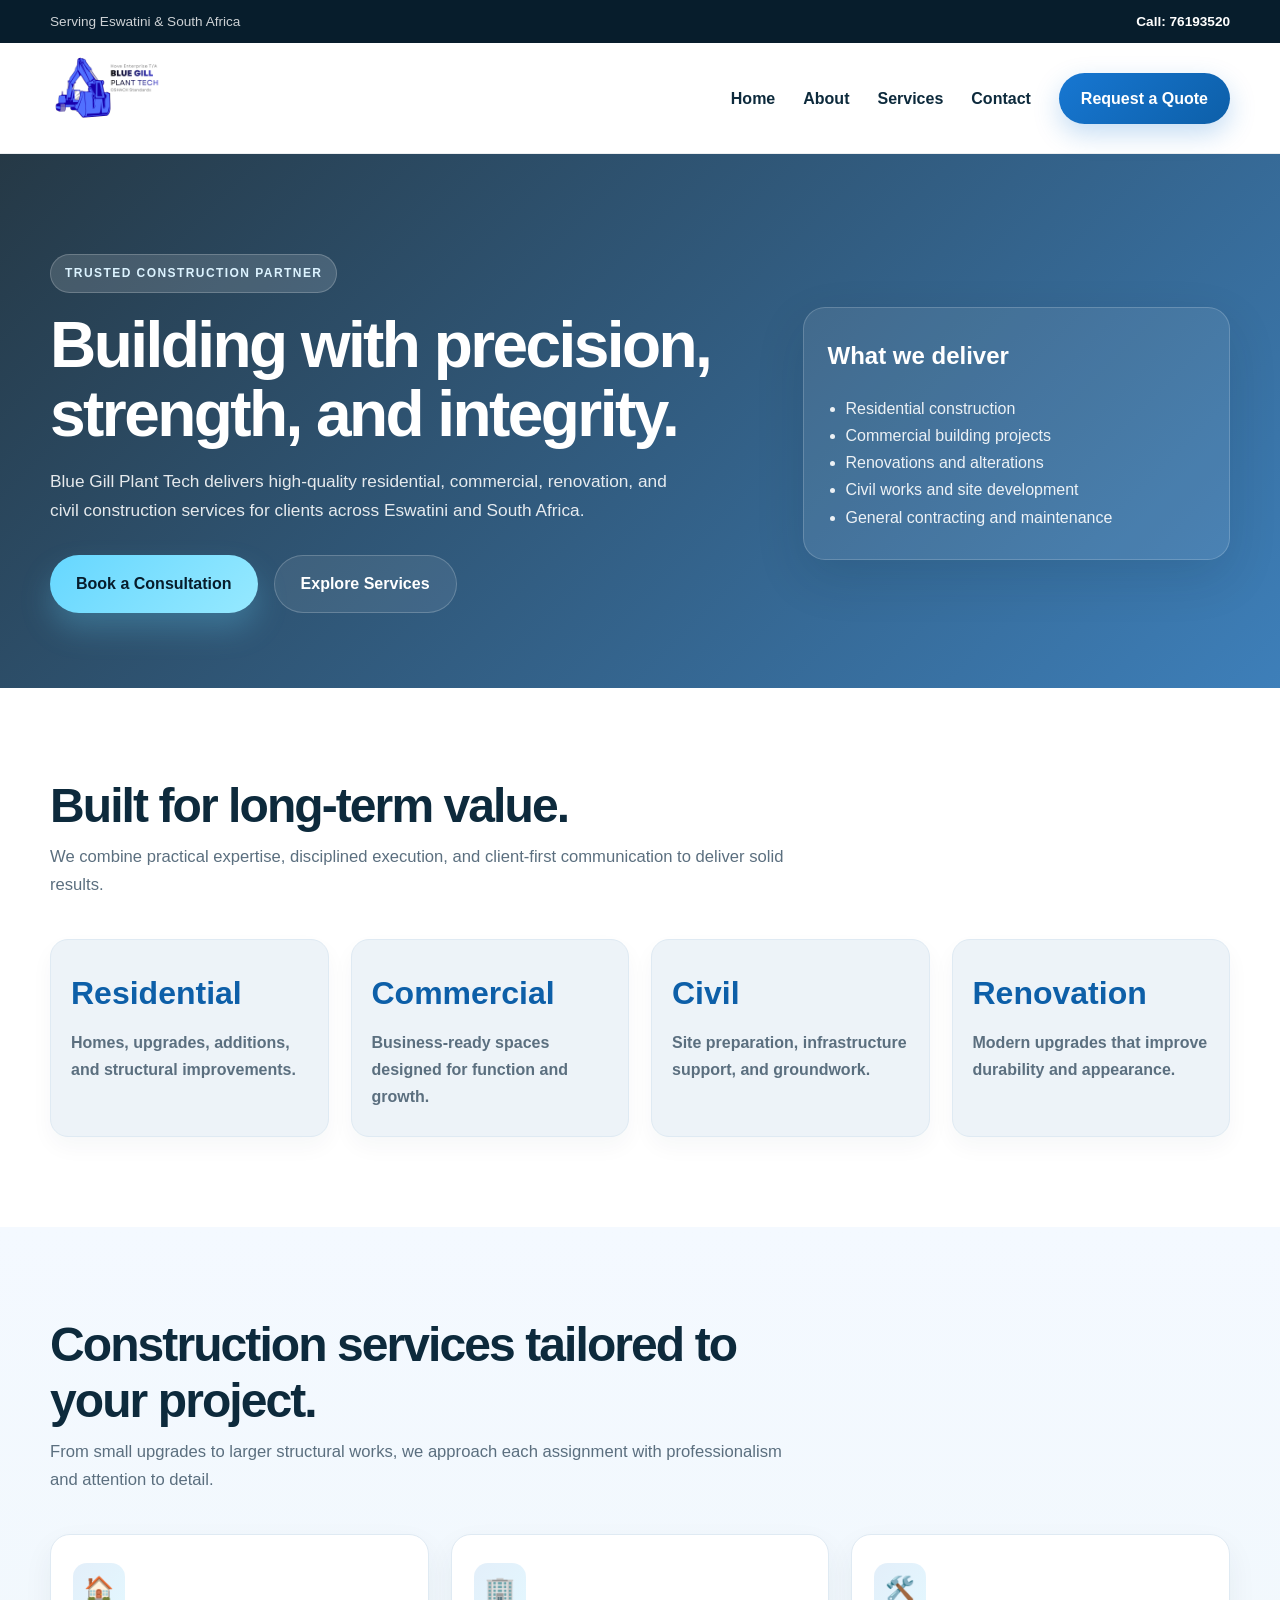
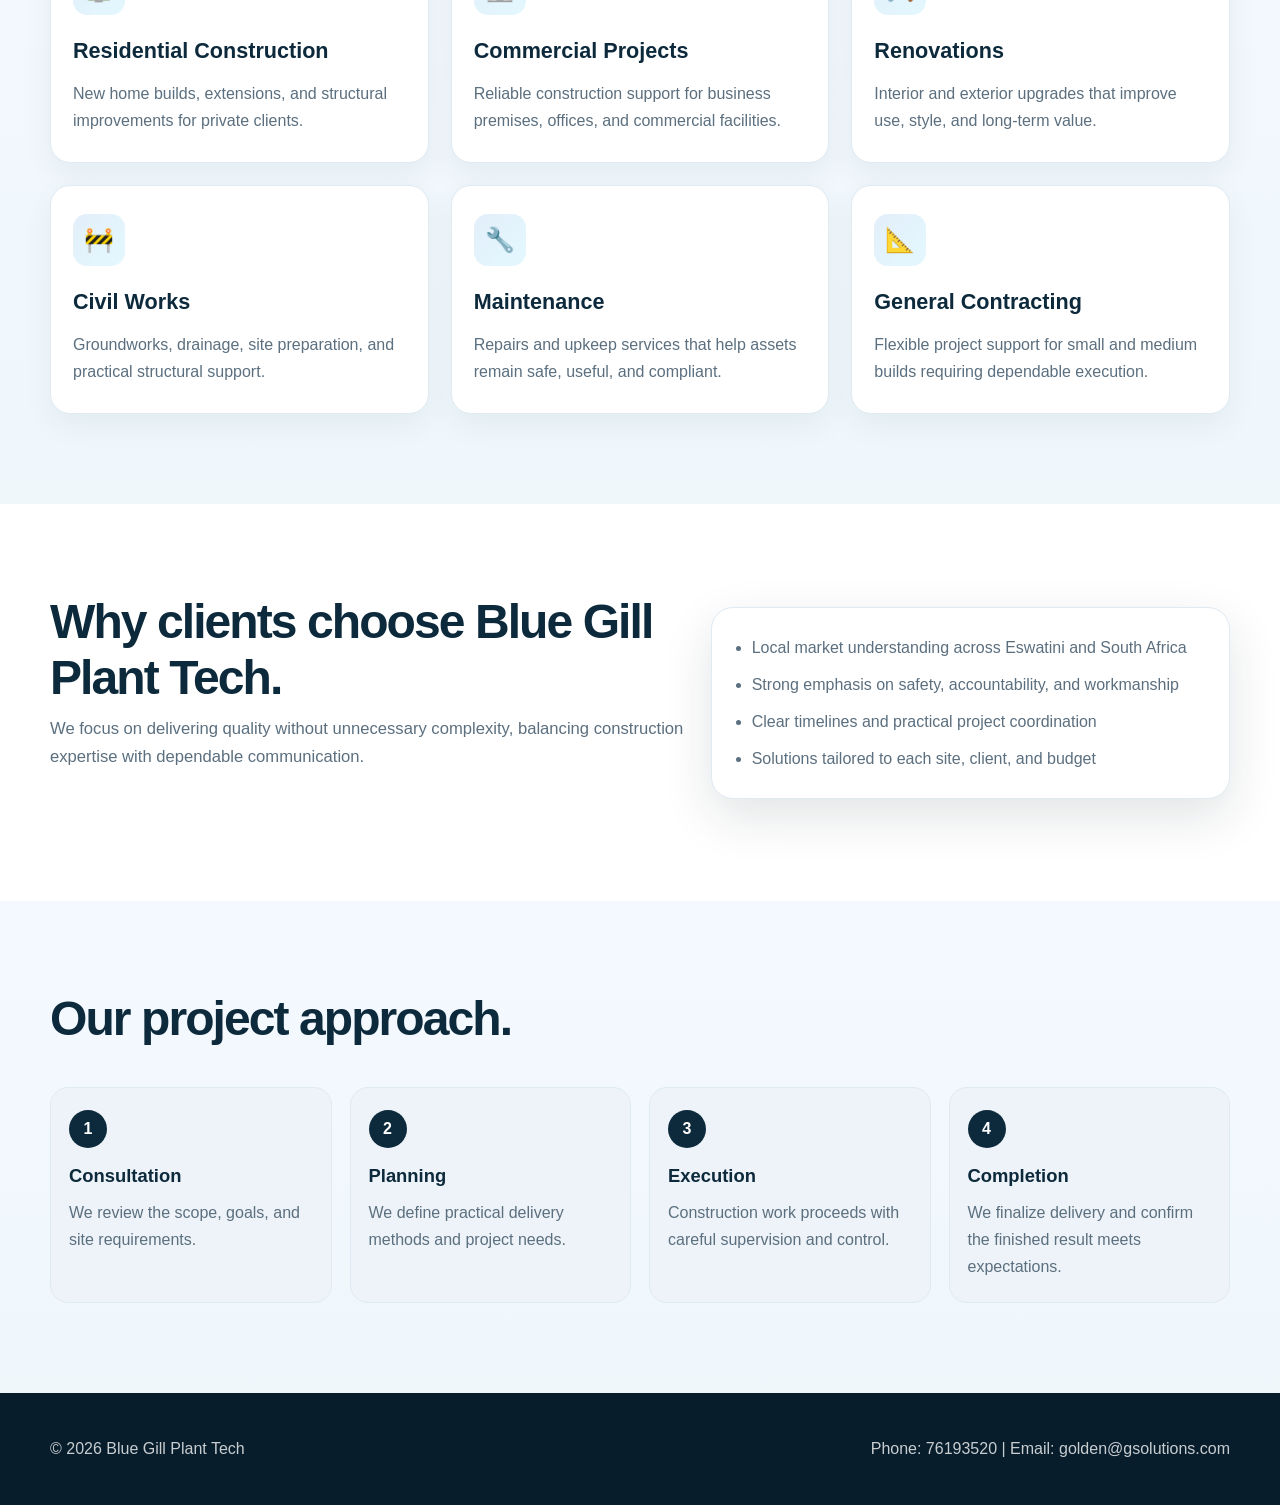
<file: index.html>
<!DOCTYPE html>
<html lang="en">
<head>
  <meta charset="UTF-8" />
  <meta name="viewport" content="width=device-width, initial-scale=1.0" />
   <title>Blue Gill Plant Tech | Construction & Civil Works</title>
  <meta name="description" content="Premium construction and civil works solutions in Eswatini and South Africa." />
  <link rel="stylesheet" href="styles.css" />
</head>
<body>
  <div class="topbar">
    <div class="container">
      <span>Serving Eswatini & South Africa</span>
      <a href="tel:+2676869670">Call: 76193520</a>
    </div>
  </div>

  <header class="site-header">
    <div class="container navbar">
      <a href="index.html" class="brand">
        <img src="assets/logo.png" alt="Blue Gill Plant Tech logo" class="logo" />
        
      </a>

      <button class="nav-toggle" aria-label="Open menu">☰</button>

      <nav class="nav-links">
        <a href="index.html">Home</a>
        <a href="about.html">About</a>
        <a href="services.html">Services</a>
        <a href="contact.html">Contact</a>
        <a href="contact.html" class="nav-cta">Request a Quote</a>
      </nav>
    </div>
  </header>

  <main>
    <section class="hero">
      <div class="container hero-grid">
        <div>
          <span class="eyebrow">Trusted Construction Partner</span>
          <h1>Building with precision, strength, and integrity.</h1>
          <p>
            Blue Gill Plant Tech delivers high-quality residential, commercial, renovation,
            and civil construction services for clients across Eswatini and South Africa.
          </p>

          <div class="hero-actions">
            <a class="btn btn-primary" href="contact.html">Book a Consultation</a>
            <a class="btn btn-secondary" href="services.html">Explore Services</a>
          </div>
        </div>

        <div class="hero-card">
          <h3>What we deliver</h3>
          <ul>
            <li>Residential construction</li>
            <li>Commercial building projects</li>
            <li>Renovations and alterations</li>
            <li>Civil works and site development</li>
            <li>General contracting and maintenance</li>
          </ul>
        </div>
      </div>
    </section>

    <section class="section">
      <div class="container">
        <div class="section-header">
          <h2>Built for long-term value.</h2>
          <p>We combine practical expertise, disciplined execution, and client-first communication to deliver solid results.</p>
        </div>

        <div class="mini-grid">
          <div class="stat-box">
            <strong>Residential</strong>
            <span>Homes, upgrades, additions, and structural improvements.</span>
          </div>
          <div class="stat-box">
            <strong>Commercial</strong>
            <span>Business-ready spaces designed for function and growth.</span>
          </div>
          <div class="stat-box">
            <strong>Civil</strong>
            <span>Site preparation, infrastructure support, and groundwork.</span>
          </div>
          <div class="stat-box">
            <strong>Renovation</strong>
            <span>Modern upgrades that improve durability and appearance.</span>
          </div>
        </div>
      </div>
    </section>

    <section class="section alt-bg">
      <div class="container">
        <div class="section-header">
          <h2>Construction services tailored to your project.</h2>
          <p>From small upgrades to larger structural works, we approach each assignment with professionalism and attention to detail.</p>
        </div>

        <div class="services-grid">
          <article class="service-card">
            <div class="icon">🏠</div>
            <h3>Residential Construction</h3>
            <p>New home builds, extensions, and structural improvements for private clients.</p>
          </article>

          <article class="service-card">
            <div class="icon">🏢</div>
            <h3>Commercial Projects</h3>
            <p>Reliable construction support for business premises, offices, and commercial facilities.</p>
          </article>

          <article class="service-card">
            <div class="icon">🛠️</div>
            <h3>Renovations</h3>
            <p>Interior and exterior upgrades that improve use, style, and long-term value.</p>
          </article>

          <article class="service-card">
            <div class="icon">🚧</div>
            <h3>Civil Works</h3>
            <p>Groundworks, drainage, site preparation, and practical structural support.</p>
          </article>

          <article class="service-card">
            <div class="icon">🔧</div>
            <h3>Maintenance</h3>
            <p>Repairs and upkeep services that help assets remain safe, useful, and compliant.</p>
          </article>

          <article class="service-card">
            <div class="icon">📐</div>
            <h3>General Contracting</h3>
            <p>Flexible project support for small and medium builds requiring dependable execution.</p>
          </article>
        </div>
      </div>
    </section>

    <section class="section">
      <div class="container featured-layout">
        <div class="section-header">
          <h2>Why clients choose Blue Gill Plant Tech.</h2>
          <p>We focus on delivering quality without unnecessary complexity, balancing construction expertise with dependable communication.</p>
        </div>

        <div class="feature-box">
          <ul>
            <li>Local market understanding across Eswatini and South Africa</li>
            <li>Strong emphasis on safety, accountability, and workmanship</li>
            <li>Clear timelines and practical project coordination</li>
            <li>Solutions tailored to each site, client, and budget</li>
          </ul>
        </div>
      </div>
    </section>

    <section class="section alt-bg">
      <div class="container">
        <div class="section-header">
          <h2>Our project approach.</h2>
        </div>

        <div class="process-grid">
          <div class="process-step">
            <div class="num">1</div>
            <h3>Consultation</h3>
            <p>We review the scope, goals, and site requirements.</p>
          </div>

          <div class="process-step">
            <div class="num">2</div>
            <h3>Planning</h3>
            <p>We define practical delivery methods and project needs.</p>
          </div>

          <div class="process-step">
            <div class="num">3</div>
            <h3>Execution</h3>
            <p>Construction work proceeds with careful supervision and control.</p>
          </div>

          <div class="process-step">
            <div class="num">4</div>
            <h3>Completion</h3>
            <p>We finalize delivery and confirm the finished result meets expectations.</p>
          </div>
        </div>
      </div>
    </section>
  </main>

  <footer class="site-footer">
    <div class="container">
      <p>© 2026 Blue Gill Plant Tech</p>
      <p>Phone: 76193520 | Email: golden@gsolutions.com</p>
    </div>
  </footer>

  <script src="script.js"></script>
</body>
</html>
</file>
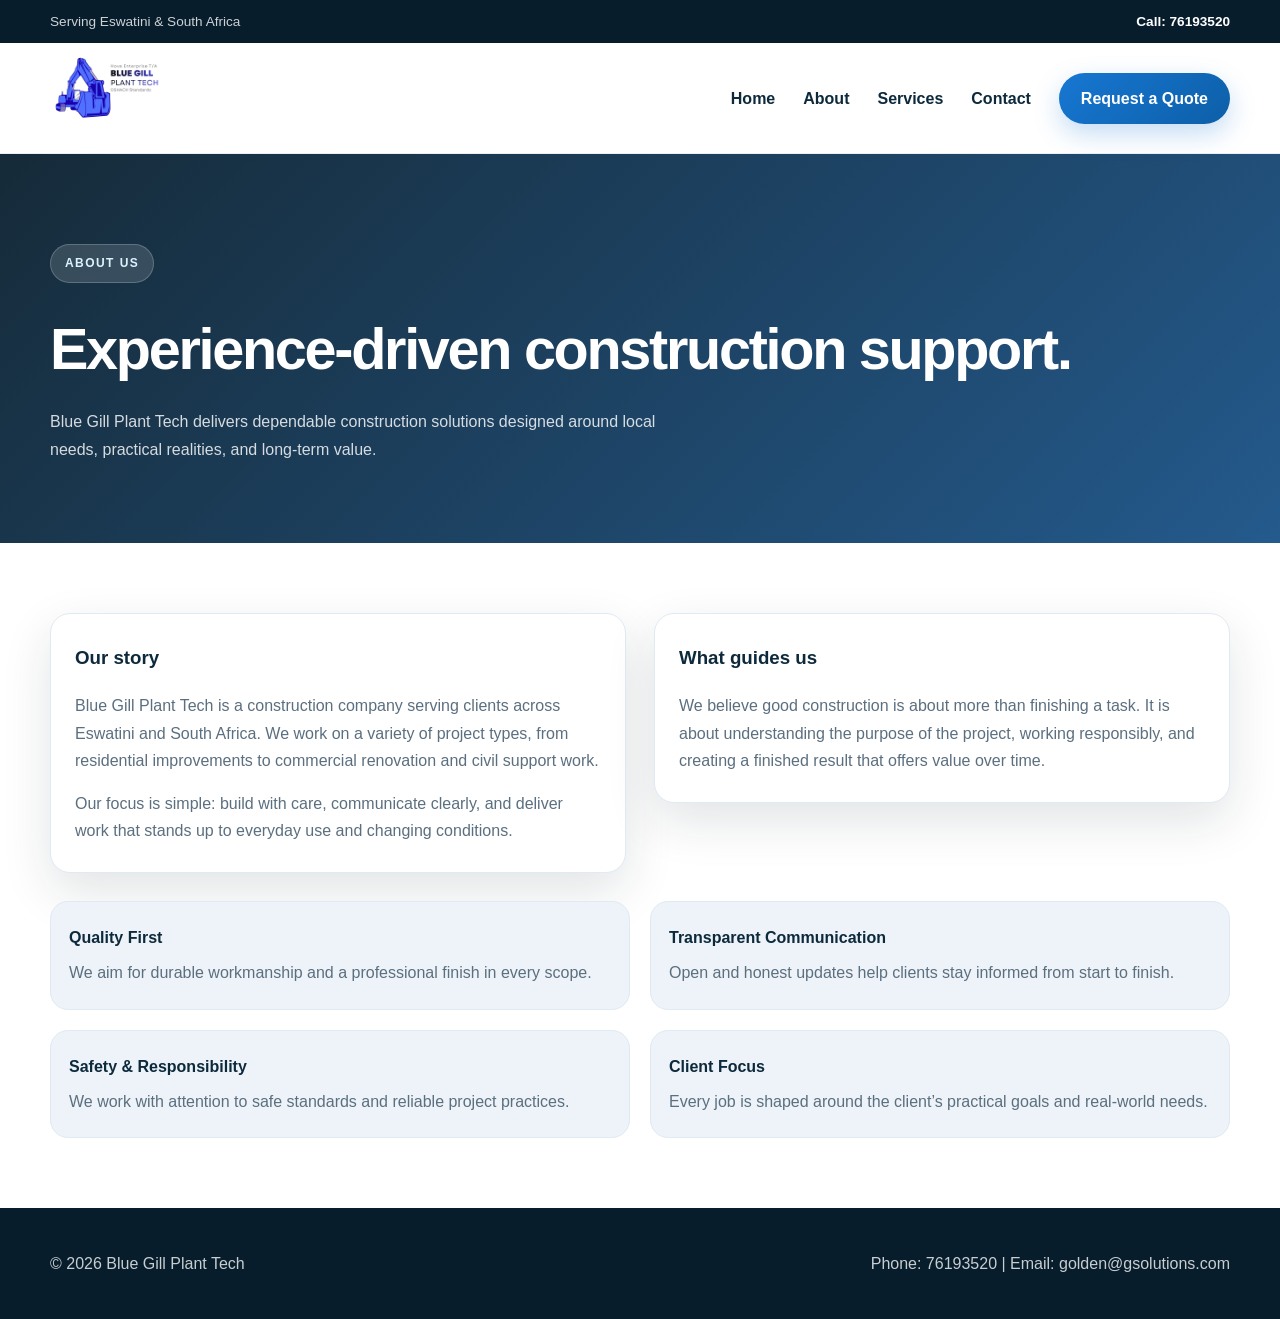
<file: about.html>
<!DOCTYPE html>
<html lang="en">
<head>
  <meta charset="UTF-8" />
  <meta name="viewport" content="width=device-width, initial-scale=1.0" />
  <title>About | Blue Gill Plant Tech</title>
  <meta name="description" content="About Blue Gill Plant Tech and our commitment to reliable construction services across Eswatini and South Africa." />
  <link rel="stylesheet" href="styles.css" />
</head>
<body>
  <div class="topbar">
    <div class="container">
      <span>Serving Eswatini & South Africa</span>
      <a href="tel:+2676869670">Call: 76193520</a>
    </div>
  </div>

  <header class="site-header">
    <div class="container navbar">
      <a href="index.html" class="brand">
        <img src="assets/logo.png" alt="Blue Gill Plant Tech logo" class="logo" />
        
      </a>

      <button class="nav-toggle" aria-label="Open menu">☰</button>

      <nav class="nav-links">
        <a href="index.html">Home</a>
        <a href="about.html">About</a>
        <a href="services.html">Services</a>
        <a href="contact.html">Contact</a>
        <a href="contact.html" class="nav-cta">Request a Quote</a>
      </nav>
    </div>
  </header>

  <main>
    <section class="page-hero">
      <div class="container">
        <span class="eyebrow">About Us</span>
        <h1>Experience-driven construction support.</h1>
        <p>
          Blue Gill Plant Tech delivers dependable construction solutions designed around local needs, practical realities, and long-term value.
        </p>
      </div>
    </section>

    <section class="page-content">
      <div class="container">
        <div class="story-grid">
          <div class="story-box">
            <h3>Our story</h3>
            <p>
              Blue Gill Plant Tech is a construction company serving clients across Eswatini and South Africa.
              We work on a variety of project types, from residential improvements to commercial renovation and civil support work.
            </p>
            <p>
              Our focus is simple: build with care, communicate clearly, and deliver work that stands up to everyday use and changing conditions.
            </p>
          </div>

          <div class="story-box">
            <h3>What guides us</h3>
            <p>
              We believe good construction is about more than finishing a task. It is about understanding the purpose of the project,
              working responsibly, and creating a finished result that offers value over time.
            </p>
          </div>
        </div>

        <div class="value-list">
          <div class="value-item">
            <h4>Quality First</h4>
            <p>We aim for durable workmanship and a professional finish in every scope.</p>
          </div>

          <div class="value-item">
            <h4>Transparent Communication</h4>
            <p>Open and honest updates help clients stay informed from start to finish.</p>
          </div>

          <div class="value-item">
            <h4>Safety & Responsibility</h4>
            <p>We work with attention to safe standards and reliable project practices.</p>
          </div>

          <div class="value-item">
            <h4>Client Focus</h4>
            <p>Every job is shaped around the client’s practical goals and real-world needs.</p>
          </div>
        </div>
      </div>
    </section>
  </main>

  <footer class="site-footer">
    <div class="container">
      <p>© 2026 Blue Gill Plant Tech</p>
      <p>Phone: 76193520 | Email: golden@gsolutions.com</p>
    </div>
  </footer>

  <script src="script.js"></script>
</body>
</html>
</file>
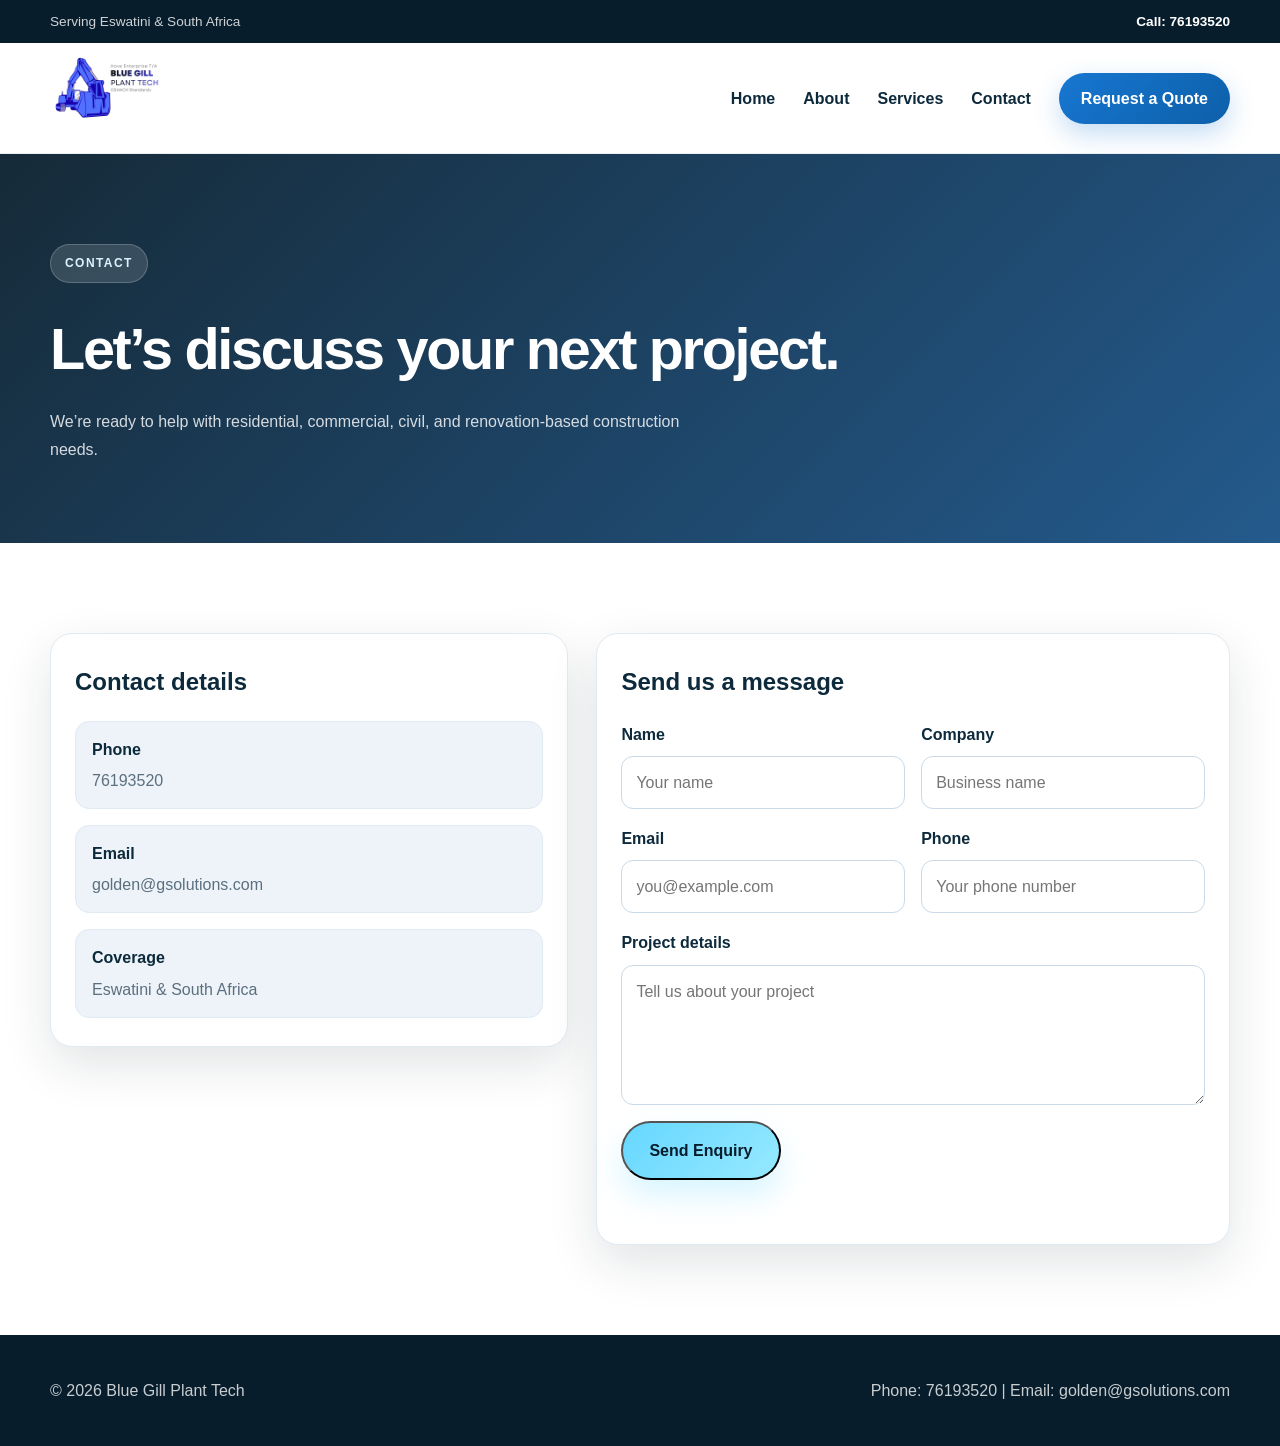
<file: contact.html>
<!DOCTYPE html>
<html lang="en">
<head>
  <meta charset="UTF-8" />
  <meta name="viewport" content="width=device-width, initial-scale=1.0" />
  <title>Contact | Blue Gill Plant Tech</title>
  <meta name="description" content="Get in touch with Blue Gill Plant Tech for construction, civil works, and renovation enquiries." />
  <link rel="stylesheet" href="styles.css" />
</head>
<body>
  <div class="topbar">
    <div class="container">
      <span>Serving Eswatini & South Africa</span>
      <a href="tel:+2676869670">Call: 76193520</a>
    </div>
  </div>

  <header class="site-header">
    <div class="container navbar">
      <a href="index.html" class="brand">
        <img src="assets/logo.png" alt="Blue Gill Plant Tech logo" class="logo" />
        
      </a>

      <button class="nav-toggle" aria-label="Open menu">☰</button>

      <nav class="nav-links">
        <a href="index.html">Home</a>
        <a href="about.html">About</a>
        <a href="services.html">Services</a>
        <a href="contact.html">Contact</a>
        <a href="contact.html" class="nav-cta">Request a Quote</a>
      </nav>
    </div>
  </header>

  <main>
    <section class="page-hero">
      <div class="container">
        <span class="eyebrow">Contact</span>
        <h1>Let’s discuss your next project.</h1>
        <p>We’re ready to help with residential, commercial, civil, and renovation-based construction needs.</p>
      </div>
    </section>

    <section class="section">
      <div class="container contact-wrap">
        <div class="contact-card">
          <h3>Contact details</h3>

          <div class="contact-list">
            <div>
              <strong>Phone</strong>
              <a href="tel:+2676869670">76193520</a>
            </div>

            <div>
              <strong>Email</strong>
              <a href="mailto:bluegillhove@gmail.com">golden@gsolutions.com</a>
            </div>

            <div>
              <strong>Coverage</strong>
              <span>Eswatini & South Africa</span>
            </div>
          </div>
        </div>

        <div class="form-card">
          <h3>Send us a message</h3>

          <form id="contactForm">
            <div class="form-row">
              <div class="form-field">
                <label for="name">Name</label>
                <input id="name" name="name" type="text" placeholder="Your name" />
              </div>

              <div class="form-field">
                <label for="company">Company</label>
                <input id="company" name="company" type="text" placeholder="Business name" />
              </div>
            </div>

            <div class="form-row">
              <div class="form-field">
                <label for="email">Email</label>
                <input id="email" name="email" type="email" placeholder="you@example.com" />
              </div>

              <div class="form-field">
                <label for="phone">Phone</label>
                <input id="phone" name="phone" type="tel" placeholder="Your phone number" />
              </div>
            </div>

            <div class="form-field">
              <label for="message">Project details</label>
              <textarea id="message" name="message" placeholder="Tell us about your project"></textarea>
            </div>

            <button type="submit" class="btn btn-primary">Send Enquiry</button>
            <div id="formStatus" class="form-status" aria-live="polite"></div>
          </form>
        </div>
      </div>
    </section>
  </main>

  <footer class="site-footer">
    <div class="container">
      <p>© 2026 Blue Gill Plant Tech</p>
      <p>Phone: 76193520 | Email: golden@gsolutions.com</p>
    </div>
  </footer>

  <script src="script.js"></script>
</body>
</html>
</file>
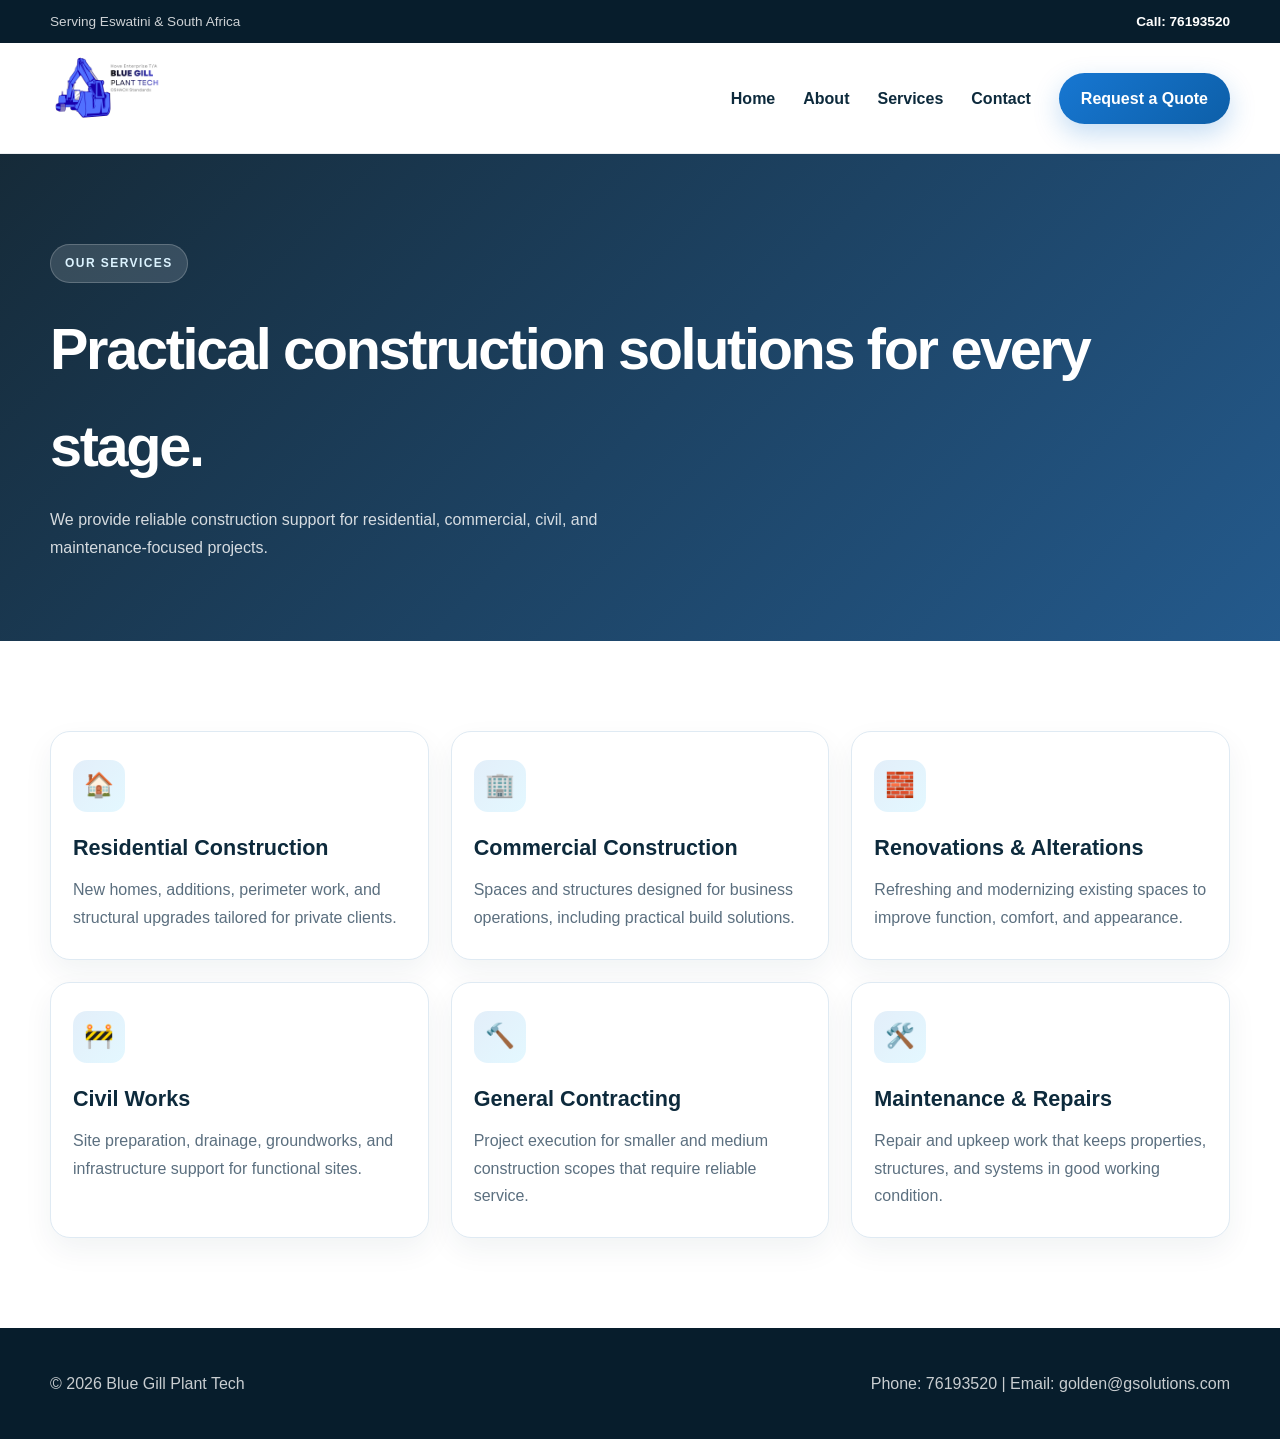
<file: services.html>
<!DOCTYPE html>
<html lang="en">
<head>
  <meta charset="UTF-8" />
  <meta name="viewport" content="width=device-width, initial-scale=1.0" />
  <title>Services | Blue Gill Plant Tech</title>
  <meta name="description" content="Construction services offered by Blue Gill Plant Tech, including residential, commercial, renovation, and civil work." />
  <link rel="stylesheet" href="styles.css" />
</head>
<body>
  <div class="topbar">
    <div class="container">
      <span>Serving Eswatini & South Africa</span>
      <a href="tel:+2676869670">Call: 76193520</a>
    </div>
  </div>

  <header class="site-header">
    <div class="container navbar">
      <a href="index.html" class="brand">
        <img src="assets/logo.png" alt="Blue Gill Plant Tech logo" class="logo" />
       
      </a>

      <button class="nav-toggle" aria-label="Open menu">☰</button>

      <nav class="nav-links">
        <a href="index.html">Home</a>
        <a href="about.html">About</a>
        <a href="services.html">Services</a>
        <a href="contact.html">Contact</a>
        <a href="contact.html" class="nav-cta">Request a Quote</a>
      </nav>
    </div>
  </header>

  <main>
    <section class="page-hero">
      <div class="container">
        <span class="eyebrow">Our Services</span>
        <h1>Practical construction solutions for every stage.</h1>
        <p>
          We provide reliable construction support for residential, commercial, civil, and maintenance-focused projects.
        </p>
      </div>
    </section>

    <section class="section">
      <div class="container">
        <div class="services-grid">
          <article class="service-card">
            <div class="icon">🏠</div>
            <h3>Residential Construction</h3>
            <p>New homes, additions, perimeter work, and structural upgrades tailored for private clients.</p>
          </article>

          <article class="service-card">
            <div class="icon">🏢</div>
            <h3>Commercial Construction</h3>
            <p>Spaces and structures designed for business operations, including practical build solutions.</p>
          </article>

          <article class="service-card">
            <div class="icon">🧱</div>
            <h3>Renovations & Alterations</h3>
            <p>Refreshing and modernizing existing spaces to improve function, comfort, and appearance.</p>
          </article>

          <article class="service-card">
            <div class="icon">🚧</div>
            <h3>Civil Works</h3>
            <p>Site preparation, drainage, groundworks, and infrastructure support for functional sites.</p>
          </article>

          <article class="service-card">
            <div class="icon">🔨</div>
            <h3>General Contracting</h3>
            <p>Project execution for smaller and medium construction scopes that require reliable service.</p>
          </article>

          <article class="service-card">
            <div class="icon">🛠️</div>
            <h3>Maintenance & Repairs</h3>
            <p>Repair and upkeep work that keeps properties, structures, and systems in good working condition.</p>
          </article>
        </div>
      </div>
    </section>
  </main>

  <footer class="site-footer">
    <div class="container">
      <p>© 2026 Blue Gill Plant Tech</p>
      <p>Phone: 76193520 | Email: golden@gsolutions.com</p>
    </div>
  </footer>

  <script src="script.js"></script>
</body>
</html>
</file>
<file: styles.css>
:root {
  --navy-900: #071d2c;
  --navy-800: #0d2a3c;
  --blue-700: #0d5fa8;
  --blue-600: #1777d2;
  --blue-500: #3c97ff;
  --cyan-400: #66d7ff;
  --steel-100: #edf3f8;
  --steel-200: #dfeaf3;
  --steel-300: #c9d9e7;
  --text: #152c3a;
  --muted: #5b6f7f;
  --white: #ffffff;
  --success: #1da871;
  --shadow: 0 18px 50px rgba(7, 29, 44, 0.12);
}

* {
  box-sizing: border-box;
}

html {
  scroll-behavior: smooth;
}

body {
  margin: 0;
  font-family: Arial, Helvetica, sans-serif;
  background: var(--white);
  color: var(--text);
  line-height: 1.7;
}

img {
  max-width: 100%;
  display: block;
}

a {
  text-decoration: none;
  color: inherit;
}

button,
input,
textarea {
  font: inherit;
}

.container {
  width: min(1180px, calc(100% - 32px));
  margin: 0 auto;
}

.topbar {
  background: var(--navy-900);
  color: rgba(255, 255, 255, 0.8);
  font-size: 0.85rem;
  padding: 10px 0;
}

.topbar .container {
  display: flex;
  justify-content: space-between;
  align-items: center;
  gap: 16px;
  flex-wrap: wrap;
}

.topbar a {
  color: #fff;
  font-weight: 700;
}

.site-header {
  position: sticky;
  top: 0;
  z-index: 30;
  background: rgba(255, 255, 255, 0.9);
  backdrop-filter: blur(10px);
  border-bottom: 1px solid rgba(13, 47, 73, 0.08);
}

.navbar {
  display: flex;
  align-items: center;
  justify-content: space-between;
  min-height: 82px;
  gap: 18px;
}

.brand {
  display: flex;
  align-items: center;
  gap: 12px;
  font-weight: 800;
  color: var(--navy-800);
  letter-spacing: 0.02em;
}

.logo {
  width: 110px;
  height: auto;
}

.nav-links {
  display: flex;
  align-items: center;
  gap: 28px;
  font-weight: 600;
  color: var(--navy-800);
}

.nav-links a {
  position: relative;
  transition: color 0.2s ease;
}

.nav-links a::after {
  content: "";
  position: absolute;
  left: 0;
  bottom: -8px;
  width: 0;
  height: 2px;
  background: var(--blue-600);
  transition: width 0.2s ease;
}

.nav-links a:hover {
  color: var(--blue-600);
}

.nav-links a:hover::after {
  width: 100%;
}

.nav-cta {
  display: inline-flex;
  align-items: center;
  justify-content: center;
  background: linear-gradient(135deg, var(--blue-600), var(--blue-700));
  color: var(--white);
  padding: 12px 22px;
  border-radius: 999px;
  font-weight: 700;
  box-shadow: 0 10px 26px rgba(23, 119, 210, 0.25);
}

.nav-toggle {
  display: none;
  background: none;
  border: none;
  font-size: 1.8rem;
  color: var(--navy-800);
  cursor: pointer;
}

.hero {
  background:
    linear-gradient(135deg, rgba(7, 29, 44, 0.88), rgba(13, 95, 168, 0.8)),
    url("https://images.unsplash.com/photo-1504307651254-35680f356dfd?auto=format&fit=crop&w=1600&q=80") center/cover no-repeat;
  color: var(--white);
  padding: 100px 0 75px;
}

.hero-grid {
  display: grid;
  grid-template-columns: 1.25fr 0.75fr;
  align-items: center;
  gap: 40px;
}

.eyebrow {
  display: inline-block;
  background: rgba(255, 255, 255, 0.14);
  border: 1px solid rgba(255, 255, 255, 0.2);
  color: #dcf3ff;
  padding: 8px 14px;
  border-radius: 999px;
  font-size: 0.75rem;
  letter-spacing: 0.12em;
  text-transform: uppercase;
  font-weight: 700;
  margin-bottom: 18px;
}

.hero h1 {
  margin: 0 0 18px;
  font-size: clamp(2.5rem, 5vw, 4.5rem);
  line-height: 1.08;
  letter-spacing: -0.04em;
}

.hero p {
  margin: 0;
  font-size: 1.08rem;
  color: rgba(255, 255, 255, 0.88);
  max-width: 620px;
}

.hero-actions {
  display: flex;
  gap: 16px;
  flex-wrap: wrap;
  margin-top: 30px;
}

.btn {
  display: inline-flex;
  align-items: center;
  justify-content: center;
  font-weight: 700;
  text-decoration: none;
  border-radius: 999px;
  padding: 14px 26px;
  transition: transform 0.2s ease, box-shadow 0.2s ease;
}

.btn:hover {
  transform: translateY(-1px);
}

.btn-primary {
  background: linear-gradient(135deg, var(--cyan-400), #96e9ff);
  color: var(--navy-900);
  box-shadow: 0 16px 30px rgba(102, 215, 255, 0.25);
}

.btn-secondary {
  background: rgba(255, 255, 255, 0.08);
  border: 1px solid rgba(255, 255, 255, 0.2);
  color: var(--white);
}

.hero-card {
  background: rgba(255, 255, 255, 0.08);
  border: 1px solid rgba(255, 255, 255, 0.18);
  border-radius: 22px;
  padding: 28px 24px;
  box-shadow: var(--shadow);
}

.hero-card h3 {
  margin: 0 0 18px;
  font-size: 1.5rem;
}

.hero-card ul {
  margin: 0;
  padding-left: 18px;
  color: rgba(255, 255, 255, 0.9);
}

.section {
  padding: 90px 0;
}

.section-header {
  margin-bottom: 40px;
  max-width: 740px;
}

.section-header h2 {
  margin: 0 0 10px;
  font-size: clamp(2rem, 4vw, 3rem);
  line-height: 1.15;
  letter-spacing: -0.04em;
  color: var(--navy-800);
}

.section-header p {
  margin: 0;
  color: var(--muted);
  font-size: 1.04rem;
}

.mini-grid {
  display: grid;
  grid-template-columns: repeat(4, minmax(200px, 1fr));
  gap: 22px;
}

.stat-box {
  background: var(--steel-100);
  border: 1px solid var(--steel-200);
  border-radius: 18px;
  padding: 26px 20px;
  box-shadow: 0 10px 22px rgba(13, 47, 73, 0.04);
}

.stat-box strong {
  display: block;
  font-size: 2rem;
  color: var(--blue-700);
  margin-bottom: 8px;
}

.stat-box span {
  color: var(--muted);
  font-weight: 600;
}

.services-grid {
  display: grid;
  grid-template-columns: repeat(3, minmax(220px, 1fr));
  gap: 22px;
}

.service-card {
  background: var(--white);
  border: 1px solid var(--steel-200);
  border-radius: 20px;
  padding: 28px 22px;
  box-shadow: 0 12px 30px rgba(13, 47, 73, 0.06);
}

.service-card .icon {
  width: 52px;
  height: 52px;
  border-radius: 14px;
  display: grid;
  place-items: center;
  background: linear-gradient(135deg, rgba(23, 119, 210, 0.12), rgba(102, 215, 255, 0.18));
  color: var(--blue-700);
  font-size: 1.5rem;
  margin-bottom: 18px;
}

.service-card h3 {
  margin: 0 0 10px;
  color: var(--navy-800);
  font-size: 1.35rem;
}

.service-card p {
  margin: 0;
  color: var(--muted);
}

.alt-bg {
  background: linear-gradient(180deg, #f4f9ff, #eff7fb);
}

.featured-layout {
  display: grid;
  grid-template-columns: 1.1fr 0.9fr;
  gap: 26px;
  align-items: center;
}

.feature-box {
  background: var(--white);
  border: 1px solid var(--steel-200);
  border-radius: 22px;
  padding: 26px 22px;
  box-shadow: var(--shadow);
}

.feature-box ul {
  margin: 0;
  padding-left: 18px;
  color: var(--muted);
}

.feature-box li + li {
  margin-top: 10px;
}

.process-grid {
  display: grid;
  grid-template-columns: repeat(4, minmax(180px, 1fr));
  gap: 18px;
}

.process-step {
  background: var(--steel-100);
  border-radius: 18px;
  border: 1px solid var(--steel-200);
  padding: 22px 18px;
}

.process-step .num {
  display: inline-flex;
  align-items: center;
  justify-content: center;
  width: 38px;
  height: 38px;
  border-radius: 50%;
  background: var(--navy-800);
  color: var(--white);
  font-weight: 700;
  margin-bottom: 12px;
}

.process-step h3 {
  margin: 0 0 8px;
  font-size: 1.15rem;
  color: var(--navy-800);
}

.process-step p {
  margin: 0;
  color: var(--muted);
}

.contact-wrap {
  display: grid;
  grid-template-columns: 0.9fr 1.1fr;
  gap: 28px;
  align-items: start;
}

.contact-card,
.form-card {
  background: var(--white);
  border: 1px solid var(--steel-200);
  border-radius: 22px;
  padding: 28px 24px;
  box-shadow: var(--shadow);
}

.contact-card h3,
.form-card h3 {
  margin-top: 0;
  margin-bottom: 18px;
  color: var(--navy-800);
  font-size: 1.5rem;
}

.contact-list {
  display: grid;
  gap: 16px;
  margin-top: 18px;
}

.contact-list div {
  background: var(--steel-100);
  border: 1px solid var(--steel-200);
  border-radius: 14px;
  padding: 14px 16px;
}

.contact-list strong {
  display: block;
  color: var(--navy-800);
  margin-bottom: 4px;
}

.contact-list span,
.contact-list a {
  color: var(--muted);
}

.form-row {
  display: grid;
  grid-template-columns: 1fr 1fr;
  gap: 16px;
}

.form-field {
  display: grid;
  gap: 8px;
  margin-bottom: 16px;
}

.form-field label {
  font-weight: 700;
  color: var(--navy-800);
}

.form-field input,
.form-field textarea {
  width: 100%;
  border: 1px solid var(--steel-300);
  border-radius: 12px;
  padding: 12px 14px;
  background: #fff;
  color: var(--text);
}

.form-field textarea {
  min-height: 140px;
  resize: vertical;
}

.form-status {
  margin-top: 12px;
  font-weight: 700;
  color: var(--success);
  min-height: 24px;
}

.page-hero {
  background: linear-gradient(135deg, rgba(7, 29, 44, 0.94), rgba(12, 72, 128, 0.9));
  color: var(--white);
  padding: 90px 0 80px;
}

.page-hero h1 {
  margin: 0 0 10px;
  font-size: clamp(2.3rem, 5vw, 3.6rem);
  letter-spacing: -0.04em;
}

.page-hero p {
  margin: 0;
  color: rgba(255, 255, 255, 0.82);
  max-width: 640px;
}

.page-content {
  padding: 70px 0;
}

.story-grid {
  display: grid;
  grid-template-columns: 1fr 1fr;
  gap: 28px;
  align-items: start;
}

.story-box {
  background: var(--white);
  border: 1px solid var(--steel-200);
  border-radius: 20px;
  padding: 28px 24px;
  box-shadow: var(--shadow);
}

.story-box h3 {
  margin-top: 0;
  color: var(--navy-800);
}

.story-box p {
  color: var(--muted);
  margin-bottom: 0;
}

.value-list {
  display: grid;
  grid-template-columns: repeat(2, minmax(200px, 1fr));
  gap: 20px;
  margin-top: 28px;
}

.value-item {
  background: var(--steel-100);
  border: 1px solid var(--steel-200);
  border-radius: 18px;
  padding: 22px 18px;
}

.value-item h4 {
  margin: 0 0 8px;
  color: var(--navy-800);
}

.value-item p {
  margin: 0;
  color: var(--muted);
}

.site-footer {
  background: var(--navy-900);
  color: rgba(255, 255, 255, 0.78);
  padding: 26px 0;
}

.site-footer .container {
  display: flex;
  justify-content: space-between;
  align-items: center;
  gap: 12px;
  flex-wrap: wrap;
}

@media (max-width: 900px) {
  .hero-grid,
  .featured-layout,
  .contact-wrap,
  .story-grid {
    grid-template-columns: 1fr;
  }

  .mini-grid,
  .services-grid,
  .process-grid,
  .value-list {
    grid-template-columns: repeat(2, minmax(180px, 1fr));
  }
}

@media (max-width: 700px) {
  .nav-toggle {
    display: block;
  }

  .nav-links {
    display: none;
    position: absolute;
    top: 82px;
    left: 0;
    right: 0;
    background: rgba(255, 255, 255, 0.98);
    border-bottom: 1px solid rgba(13, 47, 73, 0.08);
    padding: 18px 16px;
    flex-direction: column;
    align-items: flex-start;
    gap: 16px;
  }

  .nav-links.open {
    display: flex;
  }

  .nav-cta {
    display: none;
  }

  .mini-grid,
  .services-grid,
  .process-grid,
  .value-list,
  .form-row {
    grid-template-columns: 1fr;
  }

  .hero {
    padding-top: 78px;
  }
}
</file>
